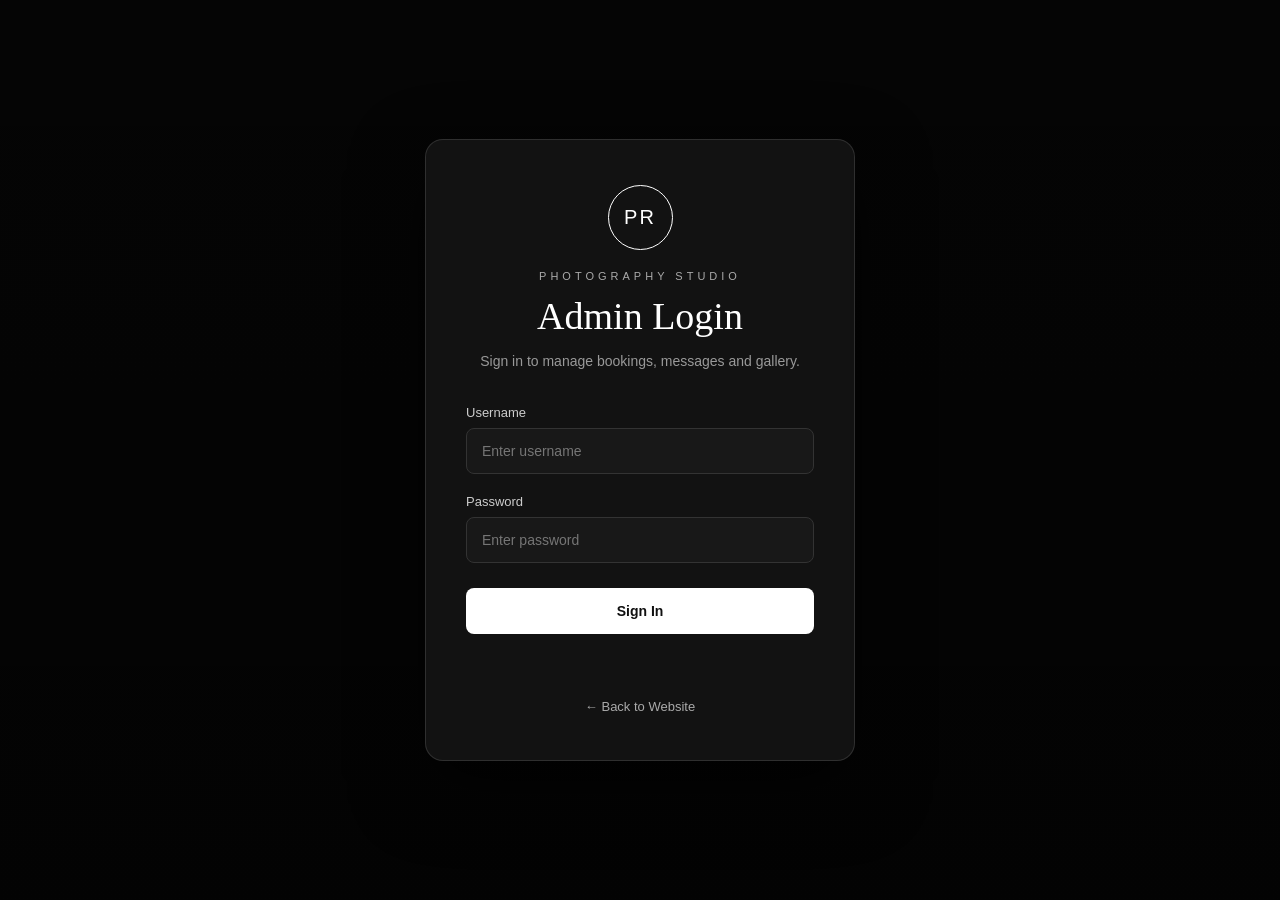
<file: src/main/resources/static/admin/index.html>
<!DOCTYPE html>
<html lang="en">

<head>
    <meta charset="UTF-8">

    <meta name="viewport"
          content="width=device-width, initial-scale=1.0">

    <title>Admin Login | Photography</title>

    <link rel="stylesheet" href="admin.css">
</head>

<body>

    <div class="login-page">

        <div class="login-card">

            <div class="logo">
                <span>PR</span>
            </div>

            <p class="small-title">PHOTOGRAPHY STUDIO</p>

            <h1>Admin Login</h1>

            <p class="subtitle">
                Sign in to manage bookings, messages and gallery.
            </p>


            <!-- LOGIN FORM -->

            <form id="loginForm">

                <div class="input-group">

                    <label for="username">
                        Username
                    </label>

                    <input
                        type="text"
                        id="username"
                        placeholder="Enter username"
                        required
                    >

                </div>


                <div class="input-group">

                    <label for="password">
                        Password
                    </label>

                    <input
                        type="password"
                        id="password"
                        placeholder="Enter password"
                        required
                    >

                </div>


                <button type="submit" class="login-btn">
                    Sign In
                </button>

            </form>


            <p id="loginResult" class="login-result"></p>


            <a href="/" class="back-link">
                ← Back to Website
            </a>

        </div>

    </div>


    <script src="admin.js"></script>

</body>

</html>
</file>
<file: src/main/resources/static/admin/admin.css>
* {
    margin: 0;
    padding: 0;
    box-sizing: border-box;
}

body {
    font-family: Arial, Helvetica, sans-serif;
    background: #111;
    color: #fff;
}


/* ================= LOGIN PAGE ================= */

.login-page {
    min-height: 100vh;

    display: flex;
    align-items: center;
    justify-content: center;

    padding: 20px;

    background:
        linear-gradient(
            rgba(0, 0, 0, 0.72),
            rgba(0, 0, 0, 0.82)
        ),
        url("https://images.unsplash.com/photo-1516035069371-29a1b244cc32")
        center / cover;
}


/* ================= LOGIN CARD ================= */

.login-card {
    width: 100%;
    max-width: 430px;

    padding: 45px 40px;

    background: rgba(20, 20, 20, 0.94);

    border: 1px solid rgba(255, 255, 255, 0.12);

    border-radius: 18px;

    box-shadow:
        0 25px 70px rgba(0, 0, 0, 0.6);

    text-align: center;

    animation: fadeUp 0.8s ease;
}


/* ================= LOGO ================= */

.logo {
    width: 65px;
    height: 65px;

    margin: 0 auto 20px;

    display: flex;
    align-items: center;
    justify-content: center;

    border: 1px solid #fff;
    border-radius: 50%;

    font-size: 20px;
    letter-spacing: 2px;
}


.small-title {
    font-size: 11px;

    letter-spacing: 4px;

    color: #aaa;

    margin-bottom: 12px;
}


h1 {
    font-family: Georgia, serif;

    font-size: 38px;

    font-weight: 400;

    margin-bottom: 12px;
}


.subtitle {
    color: #999;

    font-size: 14px;

    line-height: 1.6;

    margin-bottom: 32px;
}


/* ================= INPUT ================= */

.input-group {
    text-align: left;

    margin-bottom: 20px;
}


.input-group label {
    display: block;

    font-size: 13px;

    color: #ccc;

    margin-bottom: 8px;
}


.input-group input {
    width: 100%;

    padding: 14px 15px;

    background: #181818;

    color: #fff;

    border: 1px solid #333;

    border-radius: 8px;

    outline: none;

    font-size: 14px;

    transition: 0.3s;
}


.input-group input:focus {
    border-color: #aaa;

    background: #202020;
}


/* ================= LOGIN BUTTON ================= */

.login-btn {
    width: 100%;

    padding: 15px;

    margin-top: 5px;

    border: none;

    border-radius: 8px;

    background: #fff;

    color: #111;

    font-size: 14px;

    font-weight: 600;

    cursor: pointer;

    transition: 0.3s;
}


.login-btn:hover {
    background: #ddd;

    transform: translateY(-2px);
}


/* ================= RESULT ================= */

.login-result {
    min-height: 22px;

    margin-top: 18px;

    font-size: 13px;
}


/* ================= BACK LINK ================= */

.back-link {
    display: inline-block;

    margin-top: 25px;

    color: #aaa;

    font-size: 13px;

    text-decoration: none;

    transition: 0.3s;
}


.back-link:hover {
    color: #fff;
}


/* ================= ANIMATION ================= */

@keyframes fadeUp {

    from {
        opacity: 0;

        transform: translateY(25px);
    }

    to {
        opacity: 1;

        transform: translateY(0);
    }

}


/* ================= MOBILE ================= */

@media (max-width: 500px) {

    .login-card {
        padding: 35px 25px;
    }

    h1 {
        font-size: 32px;
    }

}
</file>
